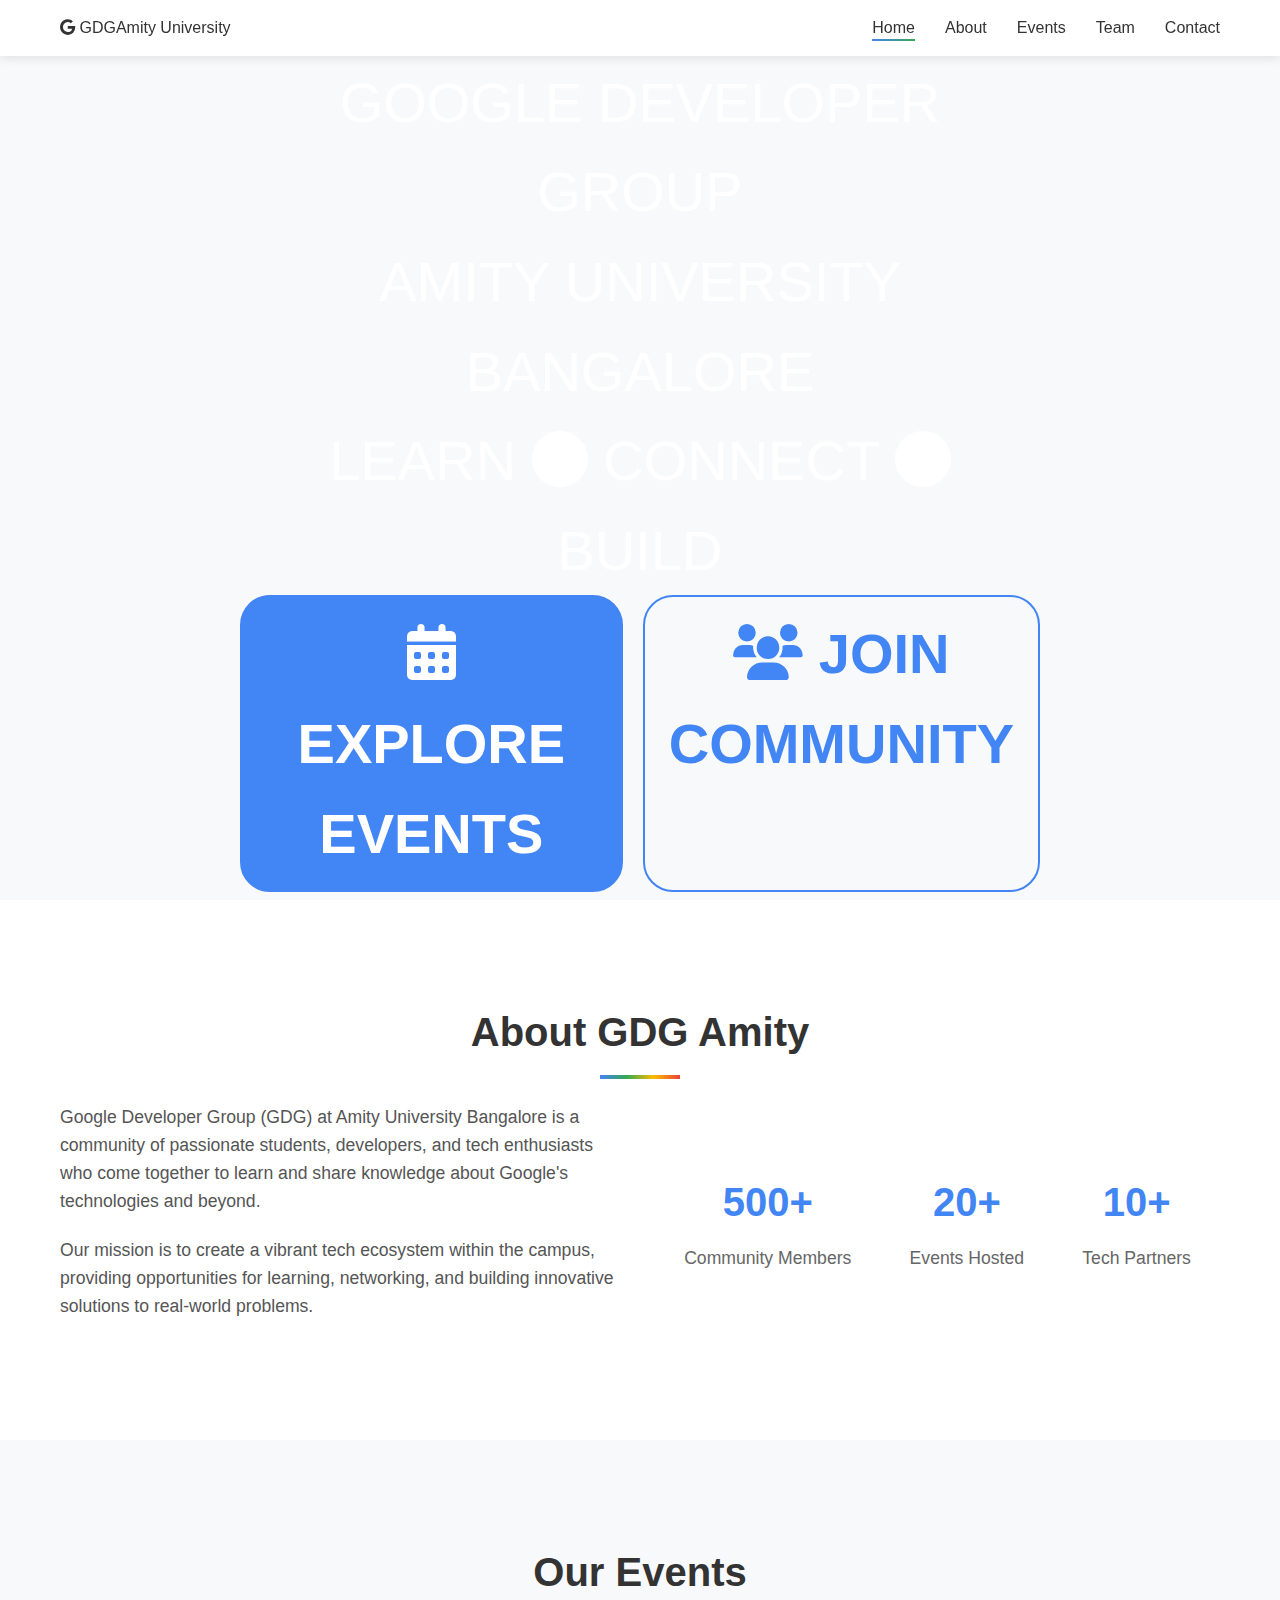
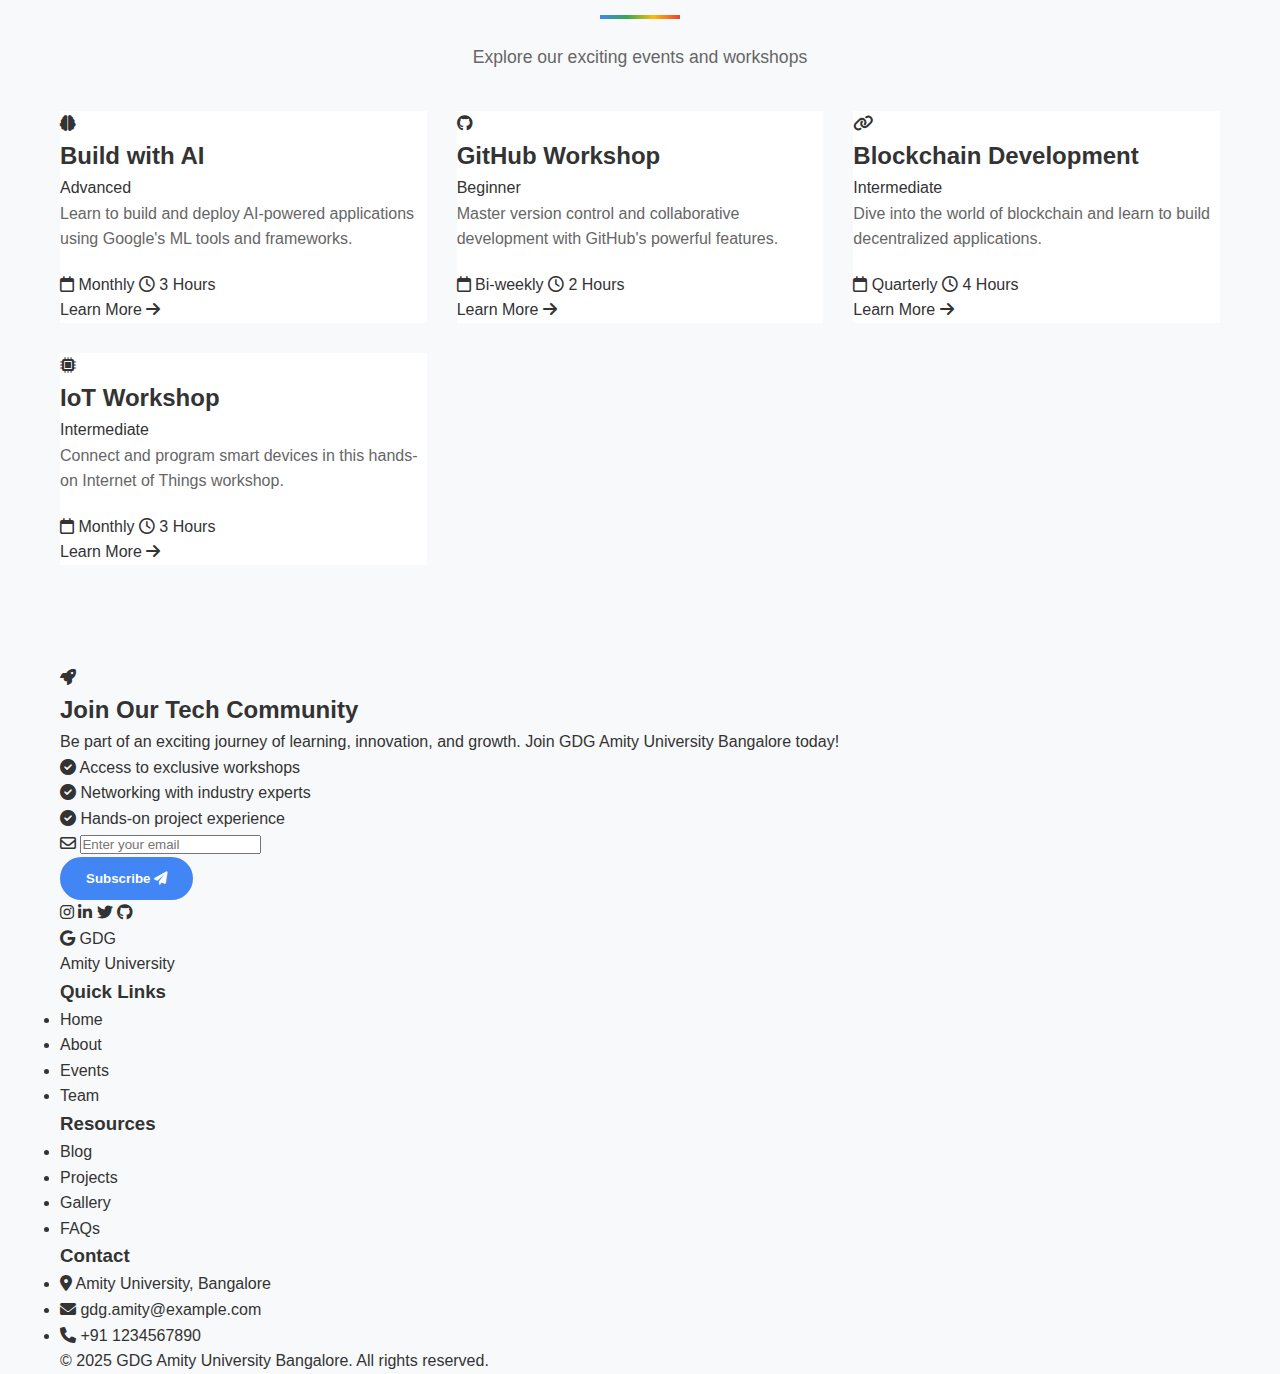
<file: index.html>
<!DOCTYPE html>
<html lang="en">
<head>
    <meta charset="UTF-8">
    <meta name="viewport" content="width=device-width, initial-scale=1.0">
    <title>GDG Amity University Bangalore</title>
    <link rel="stylesheet" href="styles.css">
    <link href="https://cdnjs.cloudflare.com/ajax/libs/font-awesome/6.0.0-beta3/css/all.min.css" rel="stylesheet">
</head>
<body>
    <!-- Header Section -->
    <header>
        <div class="container">
            <nav class="navbar">
                <div class="logo">
                    <div class="logo-icon">
                        <i class="fab fa-google"></i>
                        <span class="logo-text">GDG</span>
                    </div>
                    <span>Amity University</span>
                </div>
                <ul class="nav-links">
                    <li><a href="#" class="active">Home</a></li>
                    <li><a href="#about">About</a></li>
                    <li><a href="#events">Events</a></li>
                    <li><a href="#team">Team</a></li>
                    <li><a href="#contact">Contact</a></li>
                </ul>
                <div class="hamburger">
                    <div class="bar"></div>
                    <div class="bar"></div>
                    <div class="bar"></div>
                </div>
            </nav>
        </div>
    </header>

    <!-- Hero Section -->
    <section class="hero">
        <div class="container">
            <div class="hero-content">
                <div class="animated-text">
                    <div class="line">Google Developer Group</div>
                    <div class="line">Amity University Bangalore</div>
                </div>
                <div class="hero-tagline">
                    <span class="tag">Learn</span>
                    <span class="tag-divider"><i class="fas fa-circle"></i></span>
                    <span class="tag">Connect</span>
                    <span class="tag-divider"><i class="fas fa-circle"></i></span>
                    <span class="tag">Build</span>
                </div>
                <div class="hero-buttons">
                    <a href="#events" class="btn btn-primary"><i class="fas fa-calendar-alt"></i> Explore Events</a>
                    <a href="#join" class="btn btn-secondary"><i class="fas fa-users"></i> Join Community</a>
                </div>
            </div>
            <div class="hero-decoration">
                <div class="circle circle-1"></div>
                <div class="circle circle-2"></div>
                <div class="circle circle-3"></div>
                <div class="circle circle-4"></div>
            </div>
        </div>
    </section>

    <!-- About Section -->
    <section id="about" class="about">
        <div class="container">
            <h2 class="section-title">About GDG Amity</h2>
            <div class="about-content">
                <div class="about-text">
                    <p>Google Developer Group (GDG) at Amity University Bangalore is a community of passionate students, developers, and tech enthusiasts who come together to learn and share knowledge about Google's technologies and beyond.</p>
                    <p>Our mission is to create a vibrant tech ecosystem within the campus, providing opportunities for learning, networking, and building innovative solutions to real-world problems.</p>
                </div>
                <div class="about-stats">
                    <div class="stat-item">
                        <div class="stat-number">500+</div>
                        <div class="stat-label">Community Members</div>
                    </div>
                    <div class="stat-item">
                        <div class="stat-number">20+</div>
                        <div class="stat-label">Events Hosted</div>
                    </div>
                    <div class="stat-item">
                        <div class="stat-number">10+</div>
                        <div class="stat-label">Tech Partners</div>
                    </div>
                </div>
            </div>
        </div>
    </section>

    <!-- Events Section -->
    <section id="events" class="events">
        <div class="container">
            <h2 class="section-title">Our Events</h2>
            <p class="section-subtitle">Explore our exciting events and workshops</p>
            
            <div class="events-grid">
                <div class="event-card">
                    <div class="event-icon">
                        <i class="fas fa-brain"></i>
                    </div>
                    <div class="event-content">
                        <div class="event-header">
                            <h3>Build with AI</h3>
                            <div class="event-badge">Advanced</div>
                        </div>
                        <p>Learn to build and deploy AI-powered applications using Google's ML tools and frameworks.</p>
                        <div class="event-details">
                            <span><i class="far fa-calendar"></i> Monthly</span>
                            <span><i class="far fa-clock"></i> 3 Hours</span>
                        </div>
                        <a href="scmp.html" class="btn-event">Learn More <i class="fas fa-arrow-right"></i></a>
                    </div>
                </div>
                
                <div class="event-card">
                    <div class="event-icon">
                        <i class="fab fa-github"></i>
                    </div>
                    <div class="event-content">
                        <div class="event-header">
                            <h3>GitHub Workshop</h3>
                            <div class="event-badge">Beginner</div>
                        </div>
                        <p>Master version control and collaborative development with GitHub's powerful features.</p>
                        <div class="event-details">
                            <span><i class="far fa-calendar"></i> Bi-weekly</span>
                            <span><i class="far fa-clock"></i> 2 Hours</span>
                        </div>
                        <a href="events/github.html" class="btn-event">Learn More <i class="fas fa-arrow-right"></i></a>
                    </div>
                </div>
                
                <div class="event-card">
                    <div class="event-icon">
                        <i class="fas fa-link"></i>
                    </div>
                    <div class="event-content">
                        <div class="event-header">
                            <h3>Blockchain Development</h3>
                            <div class="event-badge">Intermediate</div>
                        </div>
                        <p>Dive into the world of blockchain and learn to build decentralized applications.</p>
                        <div class="event-details">
                            <span><i class="far fa-calendar"></i> Quarterly</span>
                            <span><i class="far fa-clock"></i> 4 Hours</span>
                        </div>
                        <a href="events/blockchain.html" class="btn-event">Learn More <i class="fas fa-arrow-right"></i></a>
                    </div>
                </div>
                
                <div class="event-card">
                    <div class="event-icon">
                        <i class="fas fa-microchip"></i>
                    </div>
                    <div class="event-content">
                        <div class="event-header">
                            <h3>IoT Workshop</h3>
                            <div class="event-badge">Intermediate</div>
                        </div>
                        <p>Connect and program smart devices in this hands-on Internet of Things workshop.</p>
                        <div class="event-details">
                            <span><i class="far fa-calendar"></i> Monthly</span>
                            <span><i class="far fa-clock"></i> 3 Hours</span>
                        </div>
                        <a href="events/iot.html" class="btn-event">Learn More <i class="fas fa-arrow-right"></i></a>
                    </div>
                </div>
            </div>
        </div>
    </section>

    <!-- Join Us Section -->
    <section id="join" class="join-us">
        <div class="container">
            <div class="join-content">
                <div class="join-header">
                    <div class="join-icon">
                        <i class="fas fa-rocket"></i>
                    </div>
                    <h2>Join Our Tech Community</h2>
                </div>
                <div class="join-description">
                    <p>Be part of an exciting journey of learning, innovation, and growth. Join GDG Amity University Bangalore today!</p>
                    <div class="join-benefits">
                        <div class="benefit"><i class="fas fa-check-circle"></i> Access to exclusive workshops</div>
                        <div class="benefit"><i class="fas fa-check-circle"></i> Networking with industry experts</div>
                        <div class="benefit"><i class="fas fa-check-circle"></i> Hands-on project experience</div>
                    </div>
                </div>
                <form class="join-form">
                    <div class="form-group">
                        <i class="far fa-envelope"></i>
                        <input type="email" placeholder="Enter your email" required>
                    </div>
                    <button type="submit" class="btn btn-primary">Subscribe <i class="fas fa-paper-plane"></i></button>
                </form>
                <div class="social-links">
                    <a href="#" class="social-link instagram"><i class="fab fa-instagram"></i></a>
                    <a href="#" class="social-link linkedin"><i class="fab fa-linkedin-in"></i></a>
                    <a href="#" class="social-link twitter"><i class="fab fa-twitter"></i></a>
                    <a href="#" class="social-link github"><i class="fab fa-github"></i></a>
                </div>
            </div>
            <div class="dots-decoration">
                <div class="dot dot1"></div>
                <div class="dot dot2"></div>
                <div class="dot dot3"></div>
                <div class="dot dot4"></div>
                <div class="dot dot5"></div>
            </div>
        </div>
    </section>

    <!-- Footer -->
    <footer>
        <div class="container">
            <div class="footer-content">
                <div class="footer-logo">
                    <div class="logo-icon footer-logo-icon">
                        <i class="fab fa-google"></i>
                        <span class="logo-text">GDG</span>
                    </div>
                    <span>Amity University</span>
                </div>
                <div class="footer-links">
                    <div class="footer-column">
                        <h3>Quick Links</h3>
                        <ul>
                            <li><a href="#">Home</a></li>
                            <li><a href="#about">About</a></li>
                            <li><a href="#events">Events</a></li>
                            <li><a href="#team">Team</a></li>
                        </ul>
                    </div>
                    <div class="footer-column">
                        <h3>Resources</h3>
                        <ul>
                            <li><a href="#">Blog</a></li>
                            <li><a href="#">Projects</a></li>
                            <li><a href="#">Gallery</a></li>
                            <li><a href="#">FAQs</a></li>
                        </ul>
                    </div>
                    <div class="footer-column">
                        <h3>Contact</h3>
                        <ul>
                            <li><i class="fas fa-map-marker-alt"></i> Amity University, Bangalore</li>
                            <li><i class="fas fa-envelope"></i> gdg.amity@example.com</li>
                            <li><i class="fas fa-phone"></i> +91 1234567890</li>
                        </ul>
                    </div>
                </div>
            </div>
            <div class="copyright">
                <p>&copy; 2025 GDG Amity University Bangalore. All rights reserved.</p>
            </div>
        </div>
    </footer>

    <script>
        // Mobile menu toggle
        document.querySelector('.hamburger').addEventListener('click', function() {
            document.querySelector('.nav-links').classList.toggle('active');
            this.classList.toggle('active');
        });
    </script>
</body>
</html>
</file>
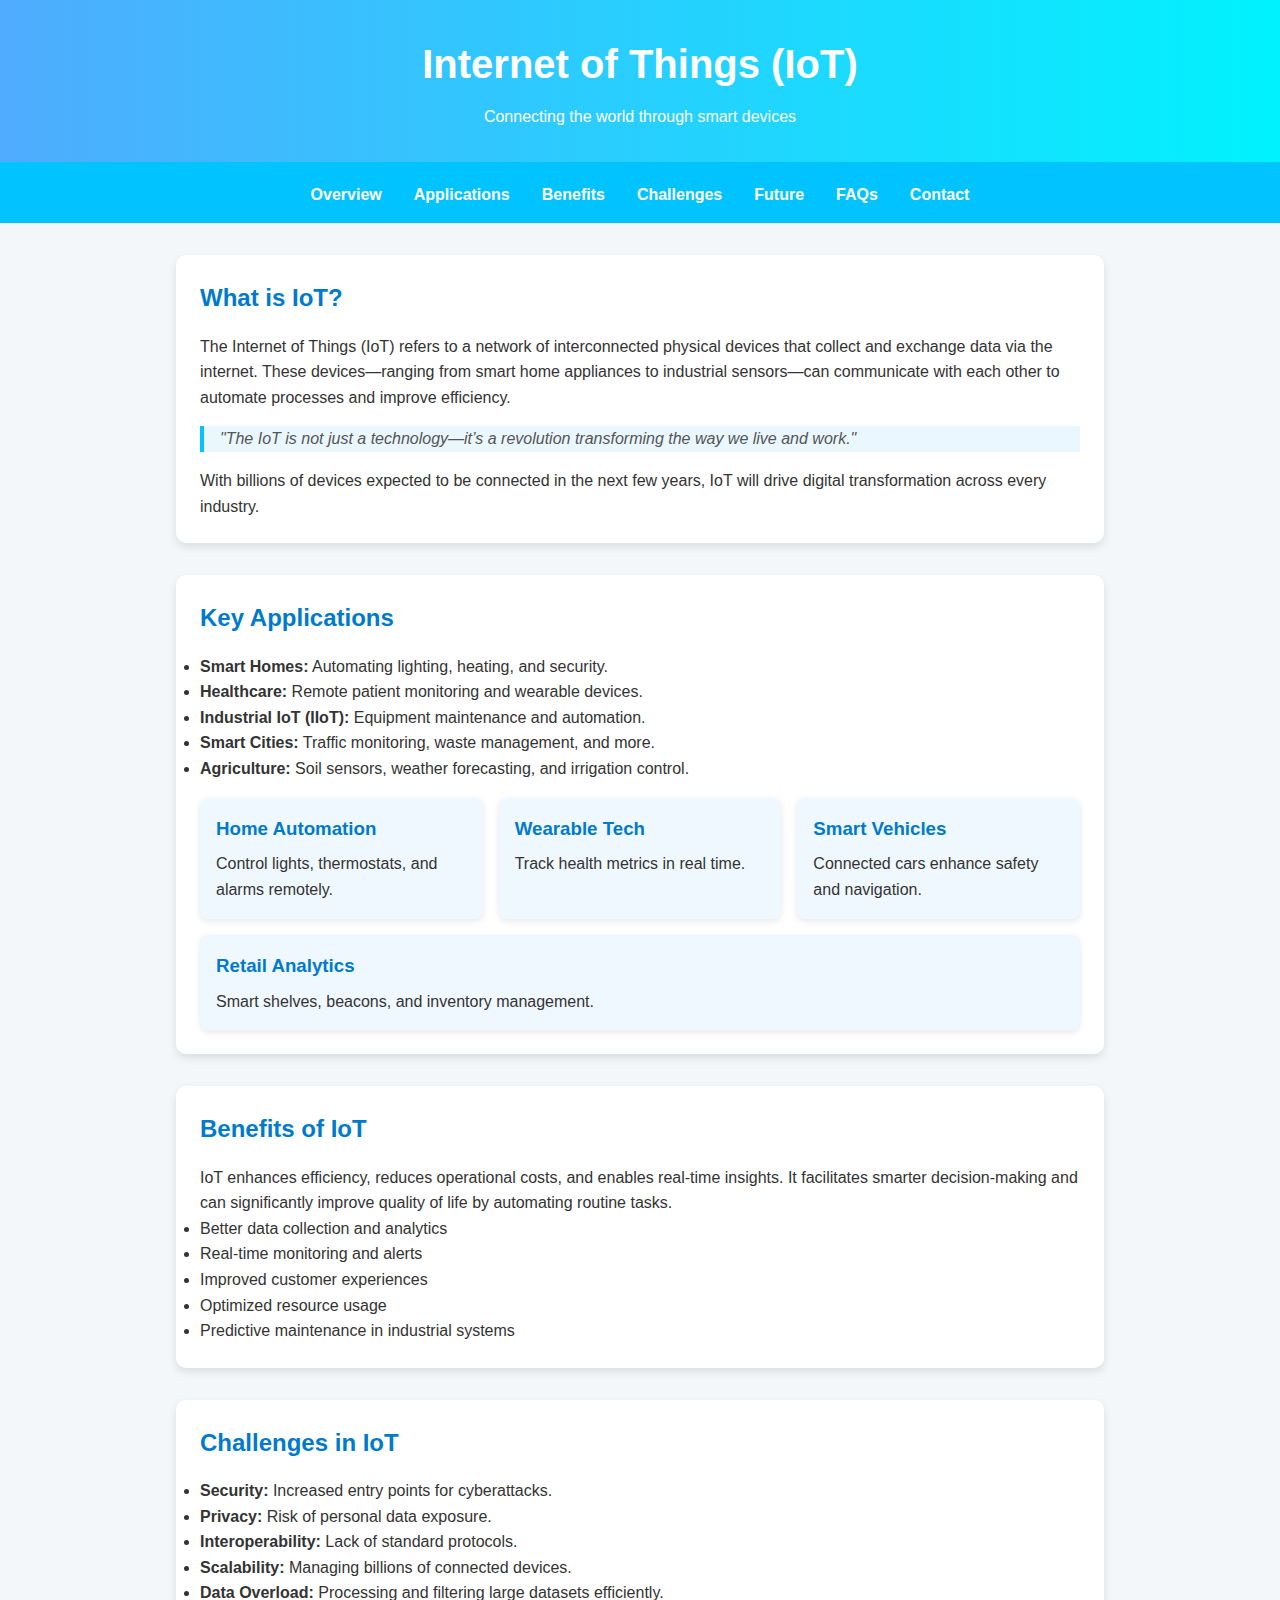
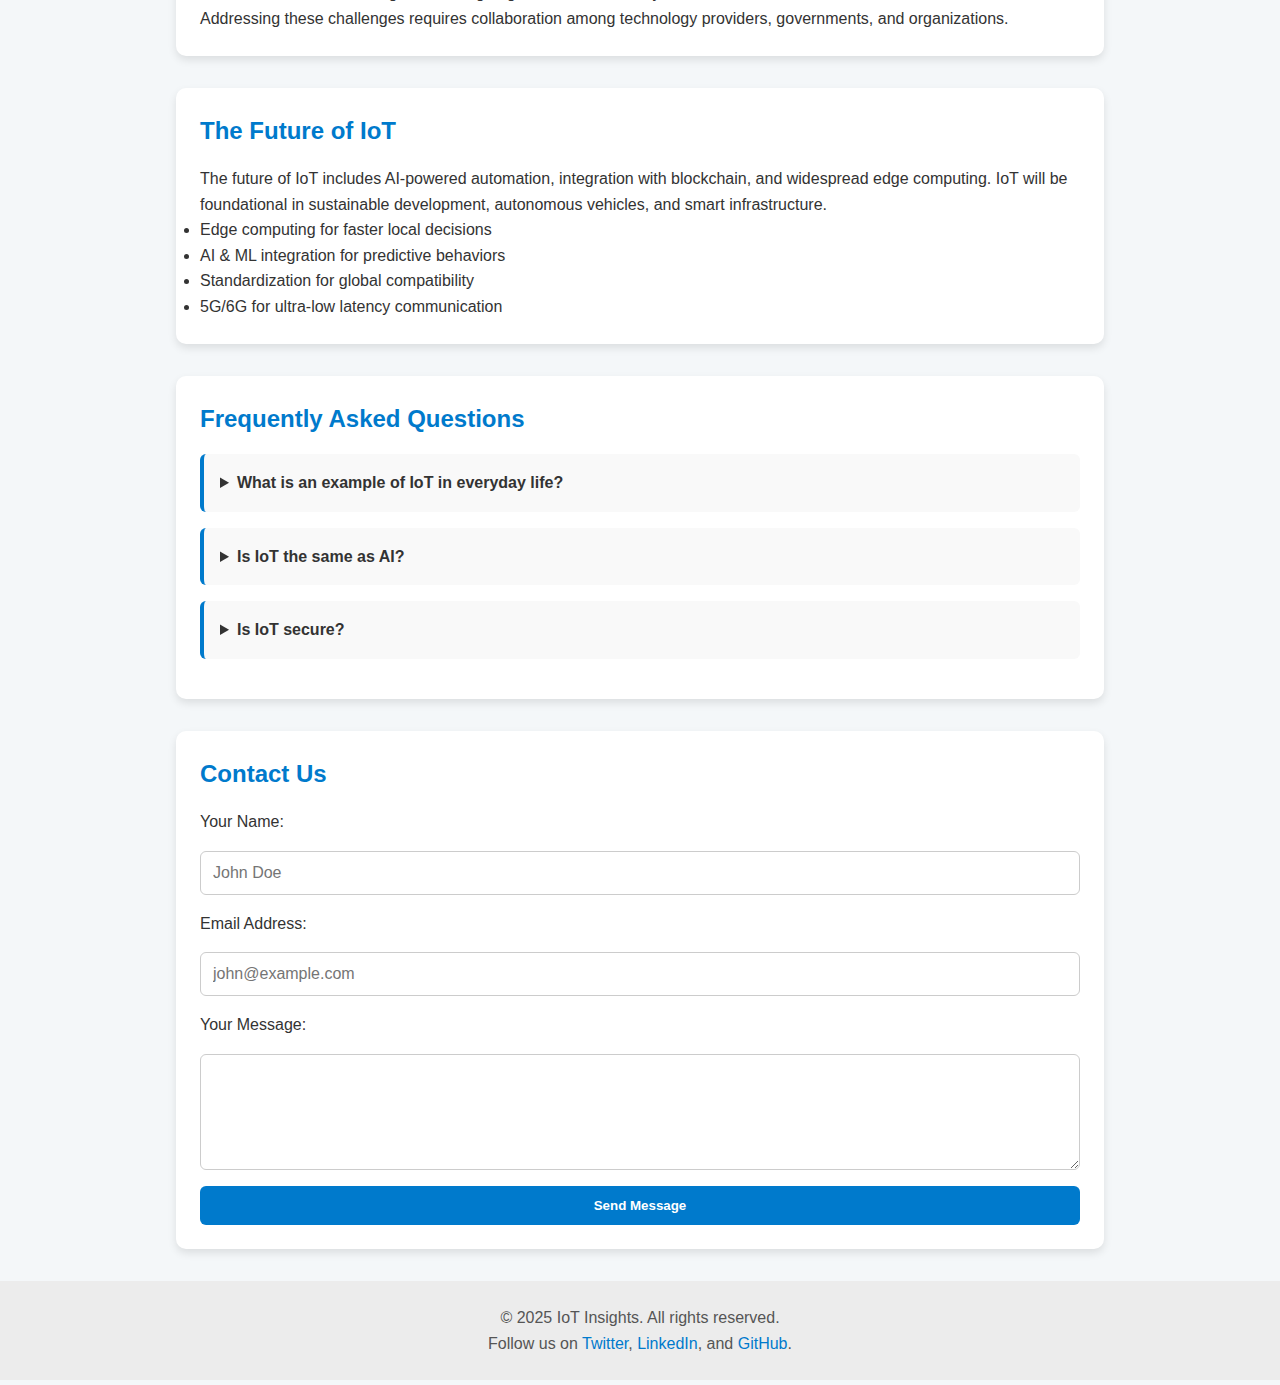
<file: iot.html>
<!DOCTYPE html>
<html lang="en">
<head>
  <meta charset="UTF-8" />
  <meta name="viewport" content="width=device-width, initial-scale=1.0"/>
  <title>Internet of Things (IoT)</title>
  <link rel="stylesheet" href="iot.css"> </head>
<body>
  <header>
    <h1>Internet of Things (IoT)</h1>
    <p>Connecting the world through smart devices</p>
  </header>

  <nav>
    <ul>
      <li><a href="#overview">Overview</a></li>
      <li><a href="#applications">Applications</a></li>
      <li><a href="#benefits">Benefits</a></li>
      <li><a href="#challenges">Challenges</a></li>
      <li><a href="#future">Future</a></li>
      <li><a href="#faq">FAQs</a></li>
      <li><a href="#contact">Contact</a></li>
    </ul>
  </nav>

  <main>
    <section id="overview">
      <h2>What is IoT?</h2>
      <p>
        The Internet of Things (IoT) refers to a network of interconnected physical devices that collect and exchange data via the internet.
        These devices—ranging from smart home appliances to industrial sensors—can communicate with each other to automate processes and improve efficiency.
      </p>
      <blockquote>
        "The IoT is not just a technology—it’s a revolution transforming the way we live and work."
      </blockquote>
            <p>
        With billions of devices expected to be connected in the next few years, IoT will drive digital transformation across every industry.
      </p>
    </section>

    <section id="applications">
      <h2>Key Applications</h2>
      <ul>
        <li><strong>Smart Homes:</strong> Automating lighting, heating, and security.</li>
        <li><strong>Healthcare:</strong> Remote patient monitoring and wearable devices.</li>
        <li><strong>Industrial IoT (IIoT):</strong> Equipment maintenance and automation.</li>
        <li><strong>Smart Cities:</strong> Traffic monitoring, waste management, and more.</li>
        <li><strong>Agriculture:</strong> Soil sensors, weather forecasting, and irrigation control.</li>
      </ul>
      <div class="grid">
        <div class="card">
          <h3>Home Automation</h3>
          <p>Control lights, thermostats, and alarms remotely.</p>
        </div>
        <div class="card">
          <h3>Wearable Tech</h3>
          <p>Track health metrics in real time.</p>
        </div>
        <div class="card">
          <h3>Smart Vehicles</h3>
          <p>Connected cars enhance safety and navigation.</p>
        </div>
        <div class="card">
          <h3>Retail Analytics</h3>
          <p>Smart shelves, beacons, and inventory management.</p>
        </div>
      </div>
    </section>

    <section id="benefits">
      <h2>Benefits of IoT</h2>
      <p>
        IoT enhances efficiency, reduces operational costs, and enables real-time insights.
        It facilitates smarter decision-making and can significantly improve quality of life by automating routine tasks.
      </p>
      <ul>
        <li>Better data collection and analytics</li>
        <li>Real-time monitoring and alerts</li>
        <li>Improved customer experiences</li>
        <li>Optimized resource usage</li>
        <li>Predictive maintenance in industrial systems</li>
      </ul>
    </section>

    <section id="challenges">
      <h2>Challenges in IoT</h2>
      <ul>
        <li><strong>Security:</strong> Increased entry points for cyberattacks.</li>
        <li><strong>Privacy:</strong> Risk of personal data exposure.</li>
        <li><strong>Interoperability:</strong> Lack of standard protocols.</li>
        <li><strong>Scalability:</strong> Managing billions of connected devices.</li>
        <li><strong>Data Overload:</strong> Processing and filtering large datasets efficiently.</li>
      </ul>
      <p>
        Addressing these challenges requires collaboration among technology providers, governments, and organizations.
      </p>
    </section>

    <section id="future">
      <h2>The Future of IoT</h2>
      <p>
        The future of IoT includes AI-powered automation, integration with blockchain, and widespread edge computing.
        IoT will be foundational in sustainable development, autonomous vehicles, and smart infrastructure.
      </p>
      <ul>
        <li>Edge computing for faster local decisions</li>
        <li>AI & ML integration for predictive behaviors</li>
        <li>Standardization for global compatibility</li>
        <li>5G/6G for ultra-low latency communication</li>
      </ul>
    </section>

    <section id="faq">
      <h2>Frequently Asked Questions</h2>
      <details>
        <summary>What is an example of IoT in everyday life?</summary>
        <p>Smart thermostats like Nest adjust your home temperature automatically based on your habits.</p>
      </details>
      <details>
        <summary>Is IoT the same as AI?</summary>
        <p>No. IoT connects devices, while AI enables those devices to make smart decisions based on data.</p>
      </details>
      <details>
        <summary>Is IoT secure?</summary>
        <p>It depends on the implementation. Encryption, authentication, and updates are key to security.</p>
      </details>
    </section>

    <section id="contact">
      <h2>Contact Us</h2>
      <form>
        <label for="name">Your Name:</label>
        <input type="text" id="name" name="name" placeholder="John Doe" />

        <label for="email">Email Address:</label>
        <input type="email" id="email" name="email" placeholder="john@example.com" />

        <label for="message">Your Message:</label>
        <textarea id="message" name="message" rows="5"></textarea>

        <button type="submit">Send Message</button>
      </form>
    </section>
  </main>

  <footer>
    <p>&copy; 2025 IoT Insights. All rights reserved.</p>
    <p>Follow us on 
      <a href="#">Twitter</a>, 
      <a href="#">LinkedIn</a>, and 
      <a href="#">GitHub</a>.
    </p>
  </footer>
</body>
</html>
</file>
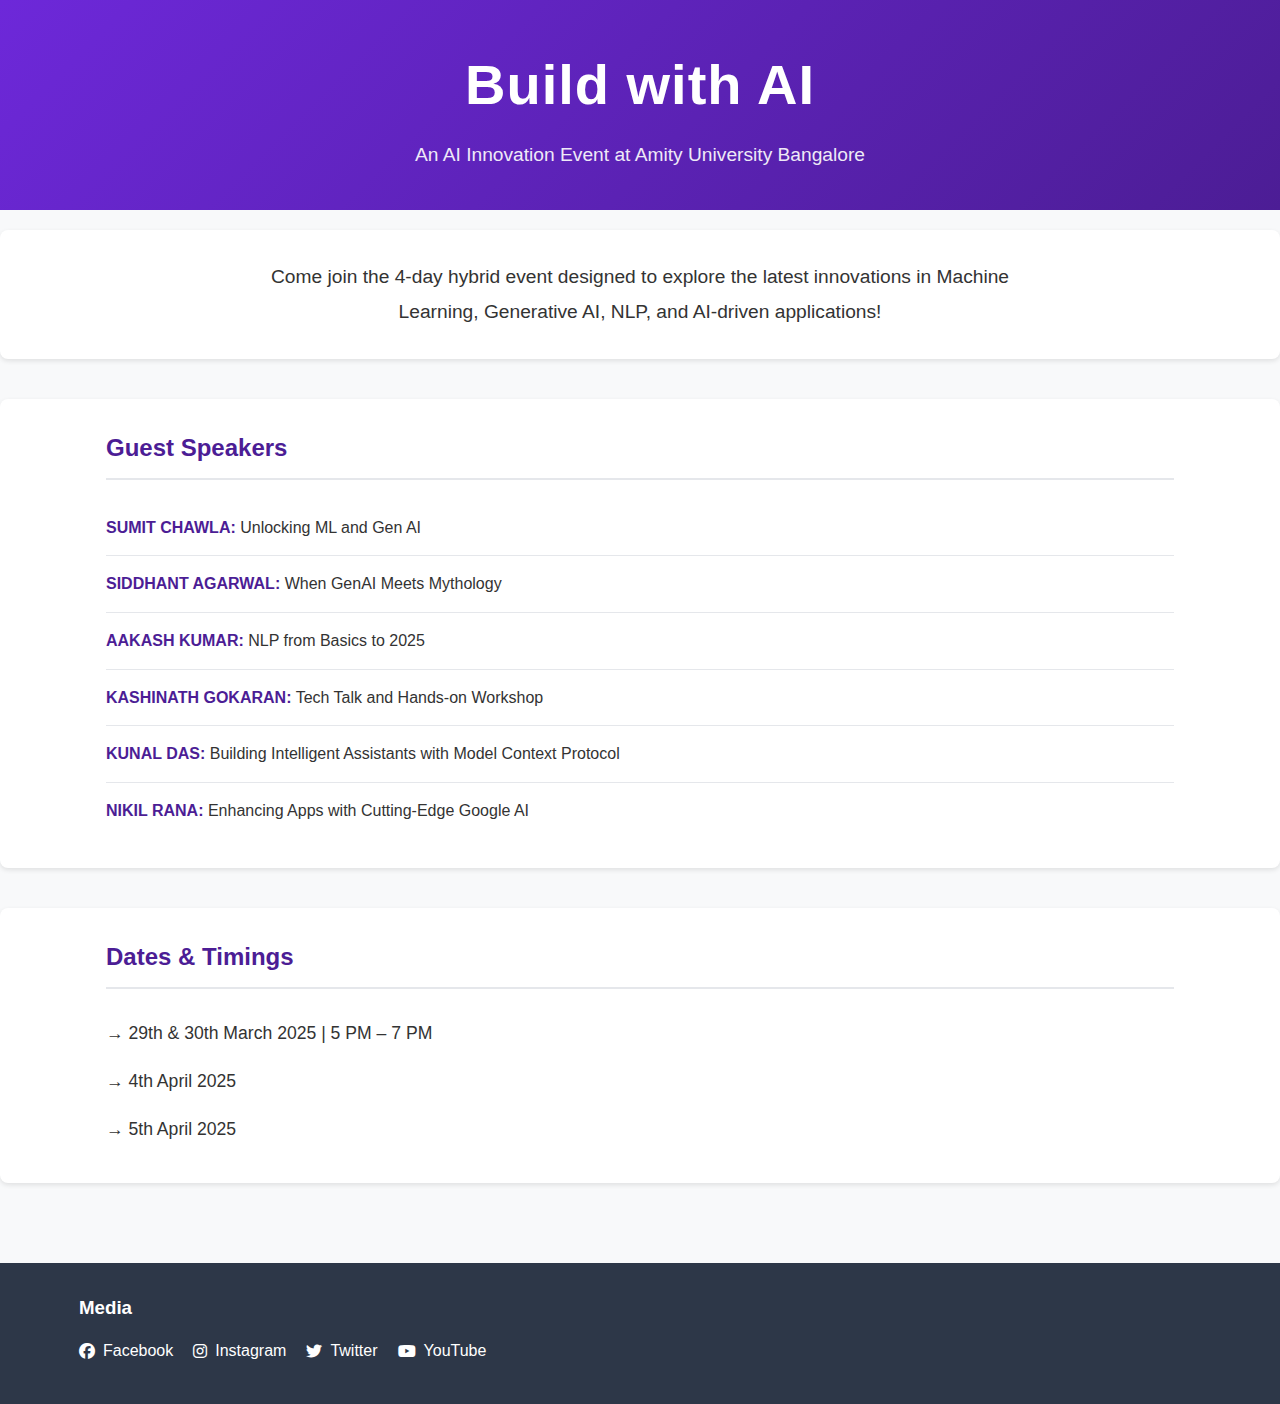
<file: scmp.html>
<!DOCTYPE html>
<html lang="en">
	<head>
		<meta charset="UTF-8">
		<meta name="viewport" content="width=device-width, initial-scale=1.0">
		<title>Build with AI</title>
		<link rel="stylesheet" href="scmp.css">
		<link rel="stylesheet" href="https://cdnjs.cloudflare.com/ajax/libs/font-awesome/6.4.0/css/all.min.css">
	</head>
	<body>
		<header>
			<div class="container">
				<h1>Build with AI</h1>
				<p class="tagline">An AI Innovation Event at Amity University Bangalore</p>
			</div>
		</header>
		
		<main>
			<section class="intro">
				<div class="container">
					<p class="description">
						Come join the 4-day hybrid event designed to explore the latest innovations in Machine Learning, Generative AI, NLP, and AI-driven applications!
					</p>
				</div>
			</section>
			
			<section class="speakers">
				<div class="container">
					<h2>Guest Speakers</h2>
					<ul class="speaker-list">
						<li><strong>SUMIT CHAWLA:</strong> Unlocking ML and Gen AI</li>
						<li><strong>SIDDHANT AGARWAL:</strong> When GenAI Meets Mythology</li>
						<li><strong>AAKASH KUMAR:</strong> NLP from Basics to 2025</li>
						<li><strong>KASHINATH GOKARAN:</strong> Tech Talk and Hands-on Workshop</li>
						<li><strong>KUNAL DAS:</strong> Building Intelligent Assistants with Model Context Protocol</li>
						<li><strong>NIKIL RANA:</strong> Enhancing Apps with Cutting-Edge Google AI</li>
					</ul>
				</div>
			</section>
			
			<section class="schedule">
				<div class="container">
					<h2>Dates & Timings</h2>
					<dl class="event-dates">
						<dt>→ 29th & 30th March 2025 | 5 PM – 7 PM</dt>
						<dt>→ 4th April 2025</dt>
						<dt>→ 5th April 2025</dt>
					</dl>
				</div>
			</section>
		</main>
		
		<footer>
			<div class="container">
				<h3>Media</h3>
				<ul class="social-media">
					<li><a href="#"><i class="fab fa-facebook"></i> Facebook</a></li>
					<li><a href="#"><i class="fab fa-instagram"></i> Instagram</a></li>
					<li><a href="#"><i class="fab fa-twitter"></i> Twitter</a></li>
					<li><a href="#"><i class="fab fa-youtube"></i> YouTube</a></li>
				</ul>
			</div>
		</footer>

	</body>
</html>
</file>
<file: styles.css>
/* Global Styles */
* {
    margin: 0;
    padding: 0;
    box-sizing: border-box;
    font-family: 'Segoe UI', Tahoma, Geneva, Verdana, sans-serif;
}

body {
    background-color: #f8f9fa;
    color: #333;
    line-height: 1.6;
}

.container {
    max-width: 1200px;
    margin: 0 auto;
    padding: 0 20px;
}

a {
    text-decoration: none;
    color: #333;
    transition: color 0.3s ease;
}

a:hover {
    color: #4285F4;
}

.btn {
    display: inline-block;
    padding: 12px 24px;
    border-radius: 30px;
    font-weight: bold;
    text-align: center;
    cursor: pointer;
    transition: all 0.3s ease;
}

.btn-primary {
    background-color: #4285F4;
    color: white;
    border: 2px solid #4285F4;
}

.btn-primary:hover {
    background-color: #3367D6;
    color: white;
    border-color: #3367D6;
}

.btn-secondary {
    background-color: transparent;
    color: #4285F4;
    border: 2px solid #4285F4;
}

.btn-secondary:hover {
    background-color: #4285F4;
    color: white;
}

.section-title {
    font-size: 2.5rem;
    text-align: center;
    margin-bottom: 1.5rem;
    color: #333;
    position: relative;
    padding-bottom: 15px;
}

.section-title::after {
    content: '';
    position: absolute;
    width: 80px;
    height: 4px;
    background: linear-gradient(to right, #4285F4, #34A853, #FBBC05, #EA4335);
    bottom: 0;
    left: 50%;
    transform: translateX(-50%);
}

.section-subtitle {
    text-align: center;
    font-size: 1.1rem;
    margin-bottom: 2rem;
    color: #666;
}

/* Header */
header {
    background-color: #fff;
    box-shadow: 0 2px 10px rgba(0, 0, 0, 0.1);
    position: fixed;
    width: 100%;
    top: 0;
    z-index: 100;
}

.navbar {
    display: flex;
    justify-content: space-between;
    align-items: center;
    padding: 15px 0;
}

.logo {
    display: flex;
    align-items: center;
}


}

.logo span {
    font-size: 1.5rem;
    font-weight: bold;
    color: #4285F4;
}

.nav-links {
    display: flex;
    list-style: none;
}

.nav-links li {
    margin-left: 30px;
}

.nav-links a {
    font-weight: 500;
    position: relative;
}

.nav-links a::after {
    content: '';
    position: absolute;
    width: 0;
    height: 2px;
    background: linear-gradient(to right, #4285F4, #34A853);
    bottom: -5px;
    left: 0;
    transition: width 0.3s ease;
}

.nav-links a:hover::after,
.nav-links a.active::after {
    width: 100%;
}

.hamburger {
    display: none;
    cursor: pointer;
}

.bar {
    width: 25px;
    height: 3px;
    background-color: #333;
    margin: 5px 0;
    transition: all 0.3s ease;
}

/* Hero Section */
.hero {

    height: 100vh;
    display: flex;
    align-items: center;
    text-align: center;
    color: white;
    padding-top: 60px;

}

.hero-content {
    max-width: 800px;
    margin: 0 auto;

    font-size: 3.5rem;
    margin-bottom: 10px;
    text-transform: uppercase;

}

.hero-buttons {
    display: flex;
    justify-content: center;
    gap: 20px;
}


/* About Section */
.about {
    padding: 100px 0;
    background-color: #fff;
}

.about-content {
    display: flex;
    align-items: center;
    justify-content: space-between;
    flex-wrap: wrap;
    gap: 30px;
}

.about-text {
    flex: 1;
    min-width: 300px;
}

.about-text p {
    margin-bottom: 20px;
    font-size: 1.1rem;
    color: #555;
}

.about-stats {
    flex: 1;
    min-width: 300px;
    display: flex;
    justify-content: space-around;
    text-align: center;
}

.stat-item {
    padding: 20px;
}

.stat-number {
    font-size: 2.5rem;
    font-weight: bold;
    color: #4285F4;
    margin-bottom: 10px;
}

.stat-label {
    font-size: 1.1rem;
    color: #666;
}

/* Events Section */
.events {
    padding: 100px 0;
    background-color: #f8f9fa;
}

.events-grid {
    display: grid;
    grid-template-columns: repeat(auto-fit, minmax(280px, 1fr));
    gap: 30px;
    margin-top: 40px;
}

.event-card {
    background-color: white;

}

.event-content h3 {
    font-size: 1.5rem;

}

.event-content p {
    color: #666;
    margin-bottom: 20px;

    

.join-content {
    max-width: 600px;
    margin: 0 auto;
}

.join-content h2 {
    font-size: 2.5rem;
    margin-bottom: 20px;
}

.join-content p {
    font-size: 1.1rem;
    margin-bottom: 30px;
}

.join-form {
    display: flex;
    margin-bottom: 30px;
    justify-content: center;
}

.join-form input {
    flex: 1;
    padding: 15px;
    border: none;
    border-radius: 30px 0 0 30px;
    font-size: 1rem;
    outline: none;
    max-width: 350px;
}

.join-form button {
    border-radius: 0 30px 30px 0;
    border: none;
    padding: 15px 30px;
}

.social-links {
    display: flex;
    justify-content: center;
    gap: 20px;
}

.social-links a {
    display: flex;
    align-items: center;
    justify-content: center;
    width: 50px;
    height: 50px;
    border-radius: 50%;
    background-color: rgba(255, 255, 255, 0.1);
    color: white;
    font-size: 1.2rem;
    transition: all 0.3s ease;
}

.social-links a:hover {
    background-color: #4285F4;
    transform: translateY(-5px);
}

/* Footer */
footer {
    background-color: #333;
    color: #fff;
    padding: 60px 0 30px;
}

.footer-content {
    display: flex;
    flex-wrap: wrap;
    justify-content: space-between;
    margin-bottom: 30px;
}

.footer-logo {
    display: flex;
    align-items: center;
    margin-bottom: 20px;
}

.footer-logo img {
    height: 40px;
    margin-right: 10px;
}

.footer-logo span {
    font-size: 1.5rem;
    font-weight: bold;
    color: #fff;
}

.footer-links {
    display: flex;
    flex-wrap: wrap;
    gap: 50px;
}

.footer-column h3 {
    font-size: 1.2rem;
    margin-bottom: 20px;
    color: #FBBC05;
}

.footer-column ul {
    list-style: none;
}

.footer-column ul li {
    margin-bottom: 10px;
}

.footer-column ul li a {
    color: #ccc;
    transition: color 0.3s ease;
}

.footer-column ul li a:hover {
    color: #4285F4;
}

.footer-column ul li i {
    margin-right: 10px;
    color: #FBBC05;
}

.copyright {
    text-align: center;
    padding-top: 30px;
    border-top: 1px solid rgba(255, 255, 255, 0.1);
    color: #ccc;
}

/* Responsive Design */
@media (max-width: 992px) {
    .hero-content h1 {
        font-size: 2.8rem;
    }

    .hero-content h2 {
        font-size: 1.8rem;
    }

    .about-content {
        flex-direction: column;
        text-align: center;
    }

    .about-stats {
        margin-top: 30px;
    }

    .footer-content {
        flex-direction: column;
    }

    .footer-links {
        margin-top: 30px;
    }
}

@media (max-width: 768px) {
    .nav-links {
        position: fixed;
        top: 70px;
        left: -100%;
        background-color: white;
        width: 100%;
        flex-direction: column;
        align-items: center;
        padding: 30px 0;
        box-shadow: 0 5px 10px rgba(0, 0, 0, 0.1);
        transition: left 0.3s ease;
    }

    .nav-links.active {
        left: 0;
    }

    .nav-links li {
        margin: 15px 0;
    }

    .hamburger {
        display: block;
    }

    .hamburger.active .bar:nth-child(1) {
        transform: rotate(-45deg) translate(-5px, 6px);
    }

    .hamburger.active .bar:nth-child(2) {
        opacity: 0;
    }

    .hamburger.active .bar:nth-child(3) {
        transform: rotate(45deg) translate(-5px, -6px);
    }

    .hero-content h1 {
        font-size: 2.5rem;
    }

    .hero-content h2 {
        font-size: 1.5rem;
    }

    .hero-buttons {
        flex-direction: column;
        gap: 15px;
    }

    .section-title {
        font-size: 2rem;
    }

    .events-grid {
        grid-template-columns: 1fr;
    }

    .join-form {
        flex-direction: column;
        align-items: center;
    }

    .join-form input {
        border-radius: 30px;
        margin-bottom: 15px;
        width: 100%;
    }

    .join-form button {
        border-radius: 30px;
        width: 100%;
        max-width: 350px;
    }

    .footer-links {
        flex-direction: column;
        gap: 30px;
    }
}
</file>
<file: iot.css>
/* Reset and base styles */
* {
  margin: 0;
  padding: 0;
  box-sizing: border-box;
}

body {
  font-family: 'Segoe UI', Tahoma, Geneva, Verdana, sans-serif;
  line-height: 1.6;
  background-color: #f4f7f9;
  color: #333;
}

/* Header */
header {
  background: linear-gradient(to right, #4facfe, #00f2fe);
  color: white;
  padding: 2rem;
  text-align: center;
  border-bottom: 4px solid #00c3ff;
}

header h1 {
  font-size: 2.5rem;
  margin-bottom: 0.5rem;
}

/* Navigation */
nav {
  background-color: #00c3ff;
  padding: 1rem;
}

nav ul {
  list-style: none;
  display: flex;
  justify-content: center;
  flex-wrap: wrap;
  gap: 2rem;
}

nav a {
  color: white;
  text-decoration: none;
  font-weight: bold;
}

nav a:hover {
  text-decoration: underline;
}

/* Main content */
main {
  max-width: 960px;
  margin: 2rem auto;
  padding: 0 1rem;
}

section {
  margin-bottom: 2rem;
  background: white;
  padding: 1.5rem;
  border-radius: 10px;
  box-shadow: 0 4px 8px rgba(0, 0, 0, 0.1);
}

section h2 {
  color: #007acc;
  margin-bottom: 1rem;
}

blockquote {
  font-style: italic;
  color: #555;
  border-left: 4px solid #00c3ff;
  padding-left: 1rem;
  margin: 1rem 0;
  background-color: #eaf7ff;
}

.responsive-img {
  width: 100%;
  height: auto;
  margin-top: 1rem;
  border-radius: 8px;
}

/* Grid cards */
.grid {
  display: flex;
  flex-wrap: wrap;
  gap: 1rem;
  margin-top: 1rem;
}

.card {
  flex: 1;
  min-width: 250px;
  background: #f0f8ff;
  padding: 1rem;
  border-radius: 8px;
  box-shadow: 0 2px 6px rgba(0, 0, 0, 0.1);
}

.card h3 {
  color: #007acc;
  margin-bottom: 0.5rem;
}

/* Form styles */
form {
  display: flex;
  flex-direction: column;
  gap: 1rem;
}

form input,
form textarea {
  padding: 0.75rem;
  border: 1px solid #ccc;
  border-radius: 6px;
  font-size: 1rem;
}

form button {
  background-color: #007acc;
  color: white;
  border: none;
  padding: 0.75rem;
  border-radius: 6px;
  cursor: pointer;
  font-weight: bold;
  transition: background-color 0.3s ease;
}

form button:hover {
  background-color: #005f9e;
}

/* FAQ Section */
details {
  margin-bottom: 1rem;
  background: #f9f9f9;
  border-left: 4px solid #007acc;
  padding: 1rem;
  border-radius: 6px;
}

details summary {
  font-weight: bold;
  cursor: pointer;
}

details p {
  margin-top: 0.5rem;
}

/* Footer */
footer {
  text-align: center;
  padding: 1.5rem;
  background-color: #ececec;
  margin-top: 2rem;
  color: #555;
}

footer a {
  color: #007acc;
  text-decoration: none;
}

footer a:hover {
  text-decoration: underline;
}
</file>
<file: scmp.css>
/* Simple CSS for Build with AI Event */

/* Reset and Base Styles */
* {
    margin: 0;
    padding: 0;
    box-sizing: border-box;
}

body {
    font-family: Arial, Helvetica, sans-serif;
    line-height: 1.6;
    color: #333;
    background-color: #f8f9fa;
}

.container {
    width: 90%;
    max-width: 1200px;
    margin: 0 auto;
    padding: 0 15px;
}

a {
    text-decoration: none;
    color: #6d28d9;
}

a:hover {
    text-decoration: underline;
}

/* Header Styles */
header {
    background: linear-gradient(135deg, #6d28d9, #4c1d95);
    color: white;
    text-align: center;
    padding: 40px 0;
    margin-bottom: 20px;
}

header h1 {
    font-size: 3.5rem;
    margin-bottom: 10px;
    letter-spacing: 1px;
}

header .tagline {
    font-size: 1.2rem;
    opacity: 0.9;
}

/* Main Content Styles */
main {
    padding-bottom: 40px;
}

section {
    margin-bottom: 40px;
    background-color: white;
    border-radius: 8px;
    padding: 30px;
    box-shadow: 0 2px 5px rgba(0, 0, 0, 0.1);
}

h2 {
    color: #4c1d95;
    margin-bottom: 20px;
    padding-bottom: 10px;
    border-bottom: 2px solid #e5e7eb;
}

/* Intro Section */
.intro {
    text-align: center;
}

.description {
    font-size: 1.2rem;
    max-width: 800px;
    margin: 0 auto;
    line-height: 1.8;
}

/* Speakers Section */
.speaker-list {
    list-style-type: none;
}

.speaker-list li {
    padding: 15px 0;
    border-bottom: 1px solid #e5e7eb;
}

.speaker-list li:last-child {
    border-bottom: none;
}

.speaker-list strong {
    color: #4c1d95;
}

/* Schedule Section */
.event-dates dt {
    padding: 10px 0;
    font-size: 1.1rem;
    font-weight: 500;
}

/* Footer Styles */
footer {
    background-color: #2d3748;
    color: white;
    padding: 30px 0;
}

footer h3 {
    margin-bottom: 15px;
}

.social-media {
    list-style-type: none;
    display: flex;
    flex-wrap: wrap;
}

.social-media li {
    margin-right: 20px;
    margin-bottom: 10px;
}

.social-media a {
    color: white;
    display: flex;
    align-items: center;
}

.social-media i {
    margin-right: 8px;
}

/* Responsive Styles */
@media (max-width: 768px) {
    header h1 {
        font-size: 2.5rem;
    }
    
    .description {
        font-size: 1rem;
    }
    
    section {
        padding: 20px;
    }
}

@media (max-width: 480px) {
    header h1 {
        font-size: 2rem;
    }
    
    .social-media {
        flex-direction: column;
    }
    
    .social-media li {
        margin-bottom: 15px;
    }
}
</file>
